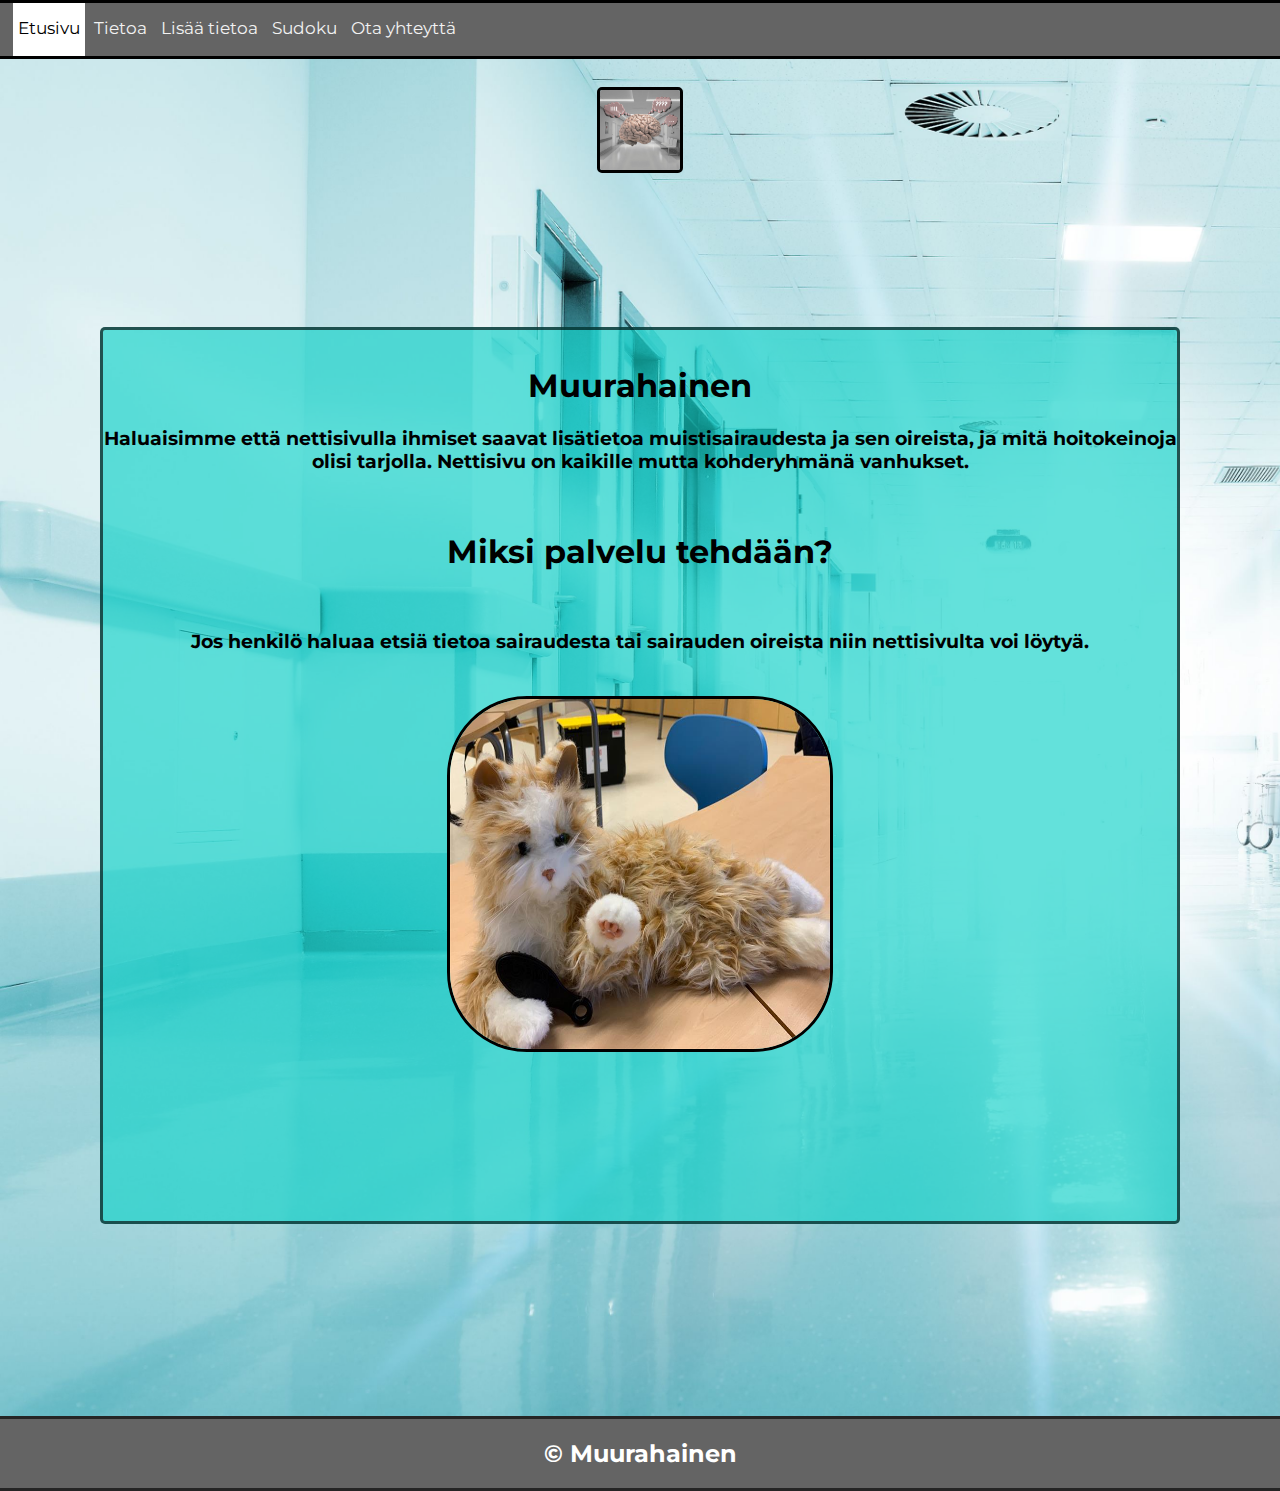
<file: nettisivu/index.html>
<!DOCTYPE html>
<meta charset="utf8">
<html>
<head>
    <title>Muurahainen │ Etusivu </title>
    <link rel="icon" href="images/favicon.ico">
    <link rel="stylesheet" href="https://fonts.googleapis.com/css2?family=Montserrat:ital,wght@1,300&display=swap">
    <link rel="stylesheet" href="css/style3.css">
</head>
<body class="fonts">
    <div>


        
        <div class="topnav">
        <a class="active" href="index.html">Etusivu</a>
        <a href="info.html">Tietoa</a>
        <a href="moreinfo.html">Lisää tietoa</a>
        <a href="sudoku.html">Sudoku</a>
        <a href="contactus.html">Ota yhteyttä</a>
        </div>
        <br>
        <br>
        
        <br>
        <center>
        <img class="perkele" src="images/logo.jpg" width="80" height="80">
    </center>
        
        <div class="etusivu">
            <h1>Muurahainen</h1>
            <h3>Haluaisimme että nettisivulla ihmiset saavat lisätietoa muistisairaudesta ja sen oireista, ja mitä hoitokeinoja olisi tarjolla.
                Nettisivu on kaikille mutta kohderyhmänä vanhukset.
                </h3>
                <br>
                <h1>Miksi palvelu tehdään?</h1>
                <br>
                <h3>Jos henkilö haluaa etsiä tietoa sairaudesta tai sairauden oireista niin nettisivulta voi löytyä.</h3>
            <br>
            <img src="images/mirri.jpg" width="380px" height="350px">
        </div>
    </div>
    <div class="tommone">
        <h2>© Muurahainen</h2>
    </div>
      
    
</body>
</html>
</file>
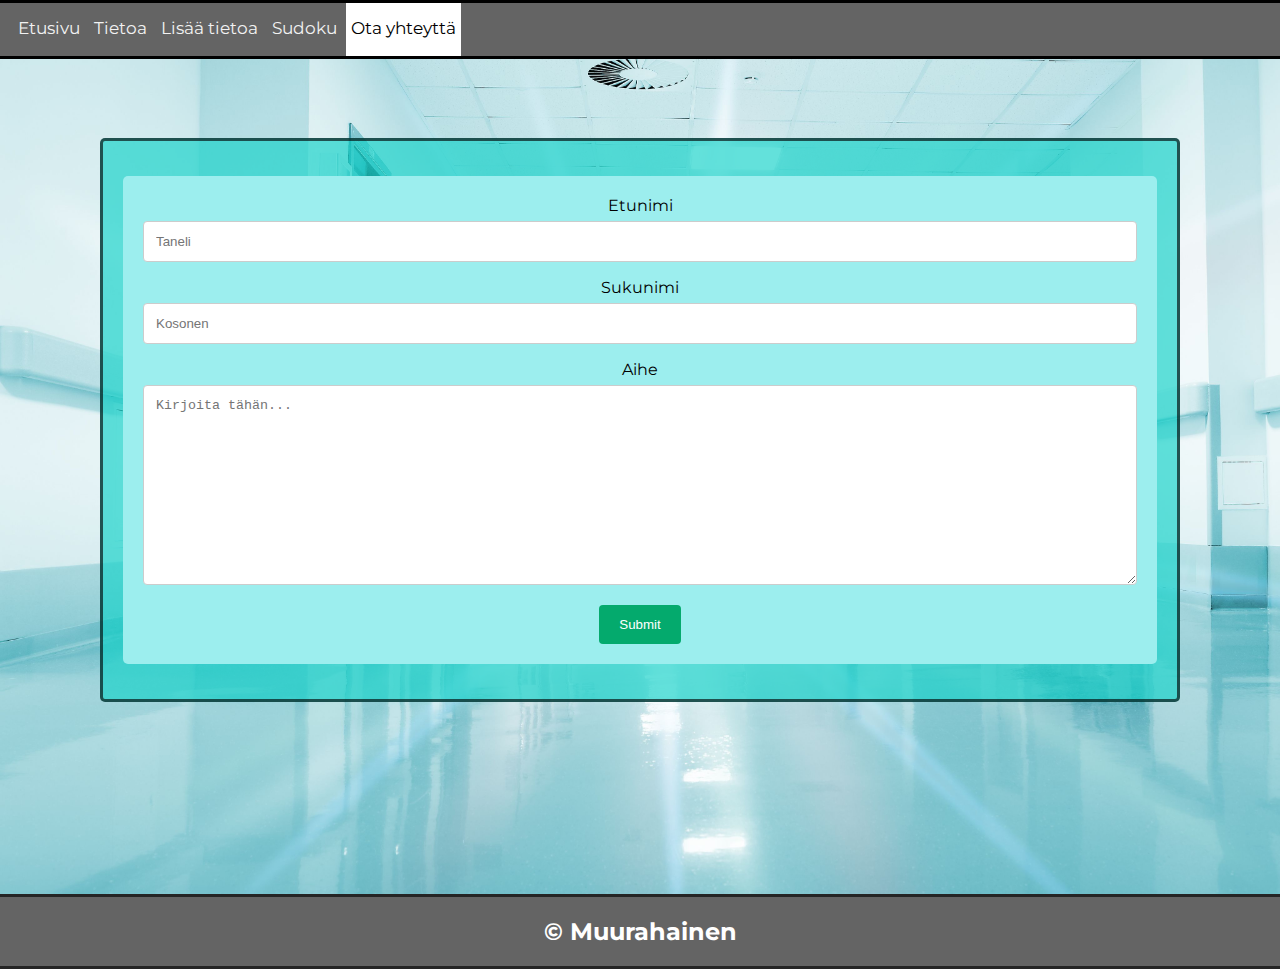
<file: nettisivu/contactus.html>
<!DOCTYPE html>
<meta charset="utf8">
<html>
<head>
    <title>Muurahainen │ Ota yhteyttä</title>
    <link rel="icon" href="images/favicon.ico">
    <link rel="stylesheet" href="https://fonts.googleapis.com/css2?family=Montserrat:ital,wght@1,300&display=swap">
    <link rel="stylesheet" href="css/style.css">
</head>
<body class="fonts">
    <div>


    <div class="topnav">
        <a href="index.html">Etusivu</a>
        <a href="info.html">Tietoa</a>
        <a href="moreinfo.html">Lisää tietoa</a>
        <a href="sudoku.html">Sudoku</a>
        <a class="active" href="contactus.html">Ota yhteyttä</a>
      </div>
      
        <br>
        <br>
        <div class="etusivu"> 
            <div class="container">
                <form action="thankyouforcontacting.html">
                    <label for="fname">Etunimi</label>
                    <input type="text" id="fname" name="firstname" placeholder="Taneli">
                
                    <label for="lname">Sukunimi</label>
                    <input type="text" id="lname" name="lastname" placeholder="Kosonen">
                
                    
                
                    <label for="subject">Aihe</label>
                    <textarea id="subject" name="subject" placeholder="Kirjoita tähän..." style="height:200px"></textarea>
                
                    <input type="submit" value="Submit">
                  </form>
            </div>
        </div>
    </div>
</div>
<div class="tommone">
    <h2>© Muurahainen</h2>
</div>
</body>
</html>
</file>
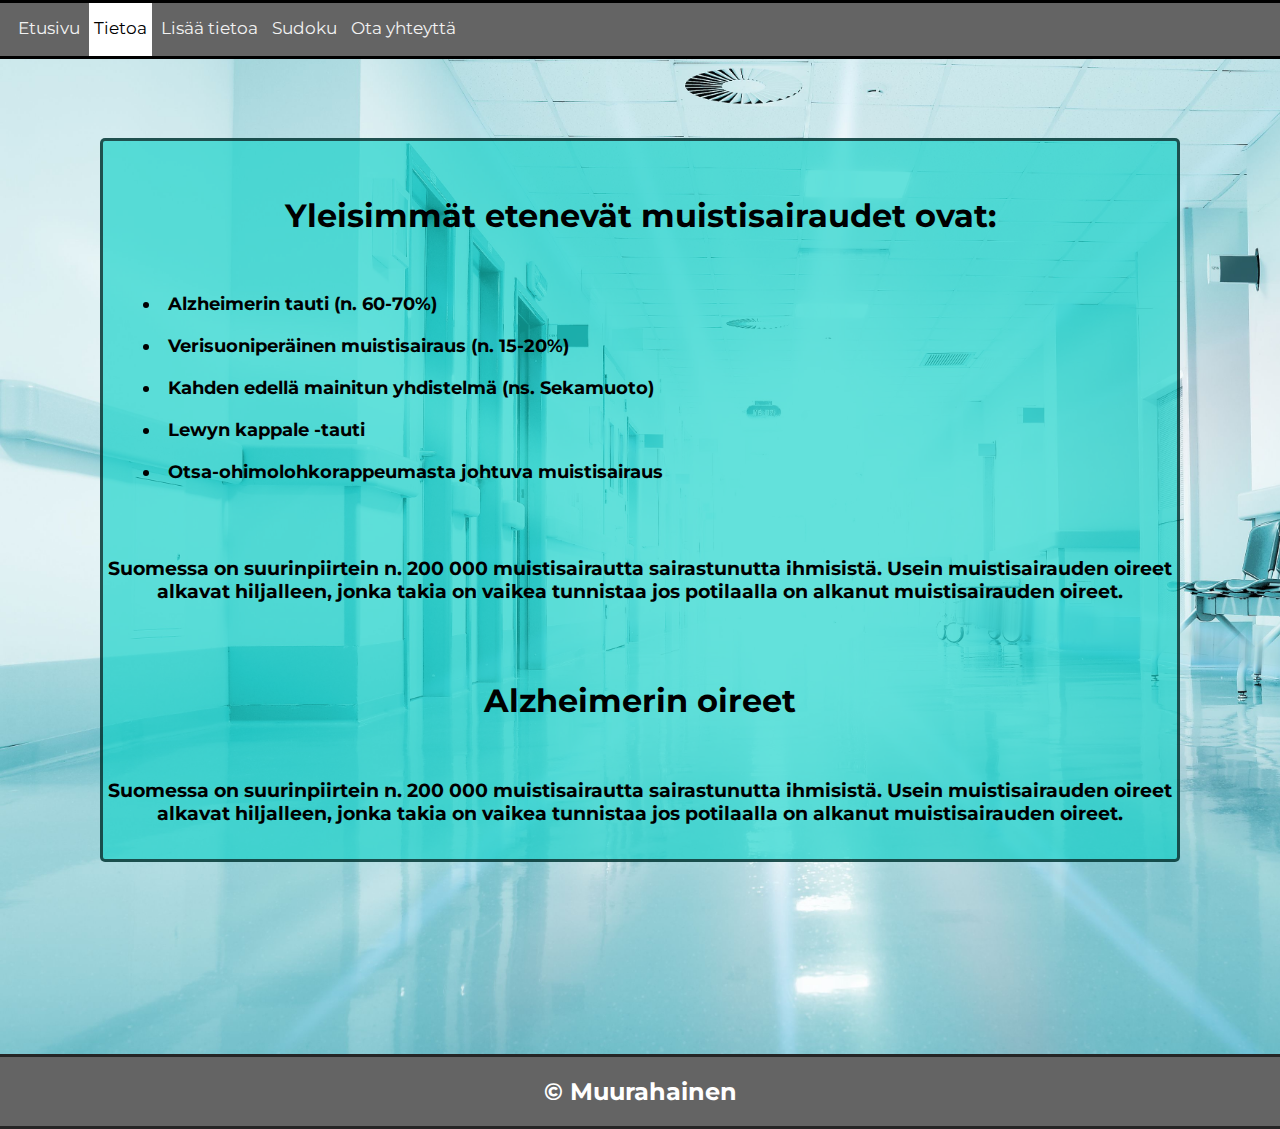
<file: nettisivu/info.html>
<!DOCTYPE html>
<meta charset="utf8">
<html>
<head>
    <title>Muurahainen │ Tietoa  </title>
    <link rel="icon" href="images/favicon.ico">
    <link rel="stylesheet" href="https://fonts.googleapis.com/css2?family=Montserrat:ital,wght@1,300&display=swap">
    <link rel="stylesheet" href="css/style.css">
</head>
<body class="fonts">
    <div>


    <div class="topnav">
        <a href="index.html">Etusivu</a>
        <a class="active" href="info.html">Tietoa</a>
        <a href="moreinfo.html">Lisää tietoa</a>
        <a href="sudoku.html">Sudoku</a>
        <a href="contactus.html">Ota yhteyttä</a>
      </div>
      
        <br>
        <br>
        <div class="etusivu"> 
            
            <br>
            <h1>Yleisimmät etenevät muistisairaudet ovat:</h1>
            <br>
            <ul class="luettelo">
                <li>Alzheimerin tauti (n. 60-70%)</li>
                <br>
                <li>Verisuoniperäinen muistisairaus (n. 15-20%)</li>
                <br>
                <li>Kahden edellä mainitun yhdistelmä (ns. Sekamuoto)</li>
                <br>
                <li>Lewyn kappale -tauti</li>
                <br>
                <li>Otsa-ohimolohkorappeumasta johtuva muistisairaus</li>
            </ul>
            <br>
            <br>
            <h3>Suomessa on suurinpiirtein n. 200 000 muistisairautta sairastunutta ihmisistä.
                Usein muistisairauden oireet alkavat hiljalleen, jonka takia on vaikea tunnistaa jos potilaalla on alkanut muistisairauden oireet.
                </h3>
                <br>
                <br>
                <h1>Alzheimerin oireet</h1>
                <br>
                
                <h3>Suomessa on suurinpiirtein n. 200 000 muistisairautta sairastunutta ihmisistä.
                    Usein muistisairauden oireet alkavat hiljalleen, jonka takia on vaikea tunnistaa jos potilaalla on alkanut muistisairauden oireet.
                    </h3>
        </div>
    </div>
    <div class="tommone">
        <h2>© Muurahainen</h2>
    </div>
</body>
</html>
</file>
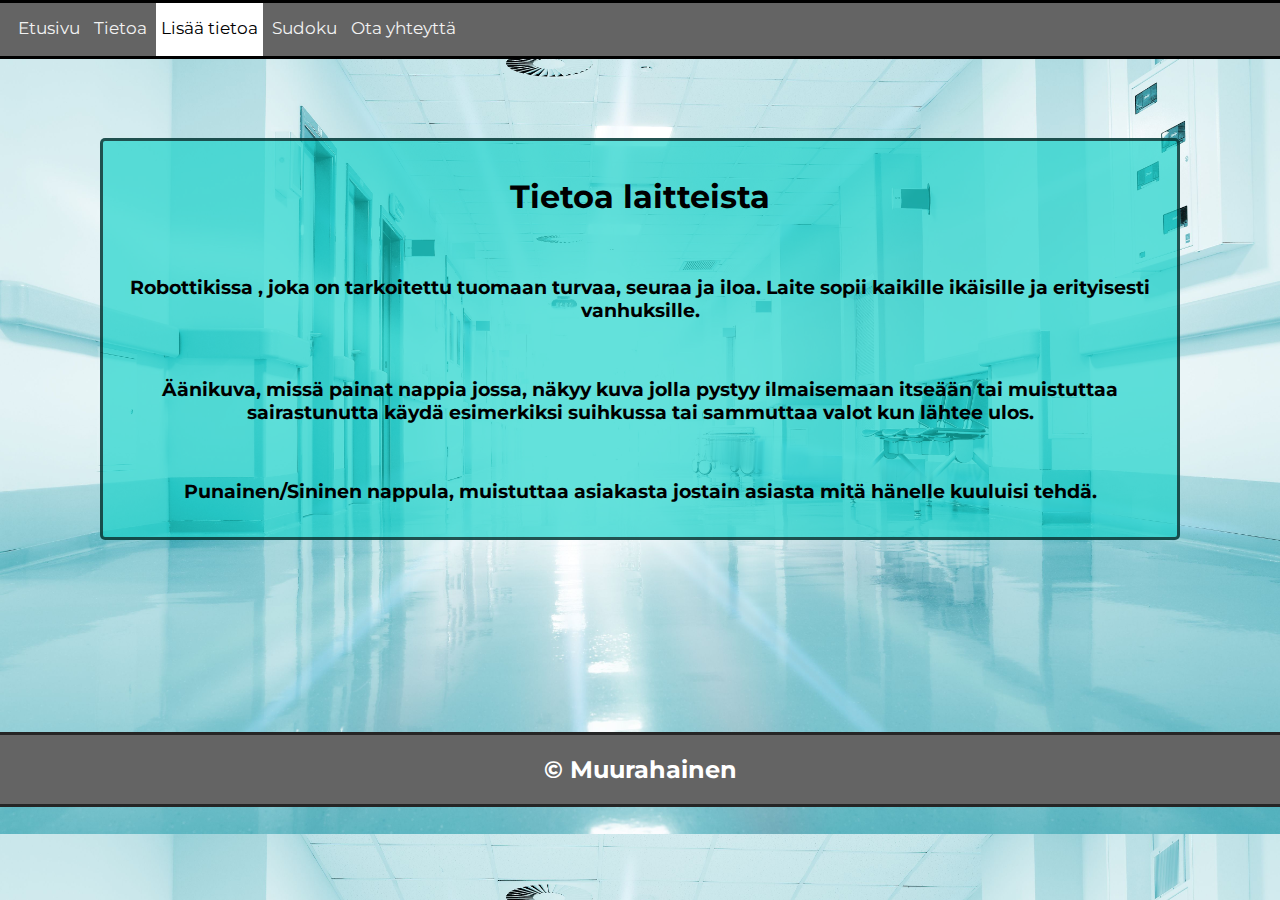
<file: nettisivu/moreinfo.html>
<!DOCTYPE html>
<meta charset="utf8">
<html>
<head>
    <title>Muurahainen │ Lisää tietoa </title>
    <link rel="icon" href="images/favicon.ico">
    <link rel="stylesheet" href="https://fonts.googleapis.com/css2?family=Montserrat:ital,wght@1,300&display=swap">
    <link rel="stylesheet" href="css/style.css">
</head>
<body class="fonts">
    <div>


    <div class="topnav">
        <a href="index.html">Etusivu</a>
        <a href="info.html">Tietoa</a>
        <a class="active" href="moreinfo.html">Lisää tietoa</a>
        <a href="sudoku.html">Sudoku</a>
        <a href="contactus.html">Ota yhteyttä</a>
      </div>
      
        <br>
        <br>
        <div class="etusivu"> 
            <h1>Tietoa laitteista</h1>
            <br>
            <h3>Robottikissa , joka on tarkoitettu tuomaan turvaa,
                seuraa ja iloa. Laite sopii kaikille ikäisille ja erityisesti
                vanhuksille.</h3>
                <br>
                <h3>Äänikuva, missä painat nappia jossa, näkyy kuva jolla
                    pystyy ilmaisemaan itseään tai muistuttaa
                    sairastunutta käydä esimerkiksi suihkussa tai
                    sammuttaa valot kun lähtee ulos.
                    </h3>
                    <br>
                    <h3>Punainen/Sininen nappula, muistuttaa asiakasta
                        jostain asiasta mitä hänelle kuuluisi tehdä. </h3>
        </div>
    </div>
</div>
<div class="tommone">
    <h2>© Muurahainen</h2>
</div>
</body>
</html>
</file>
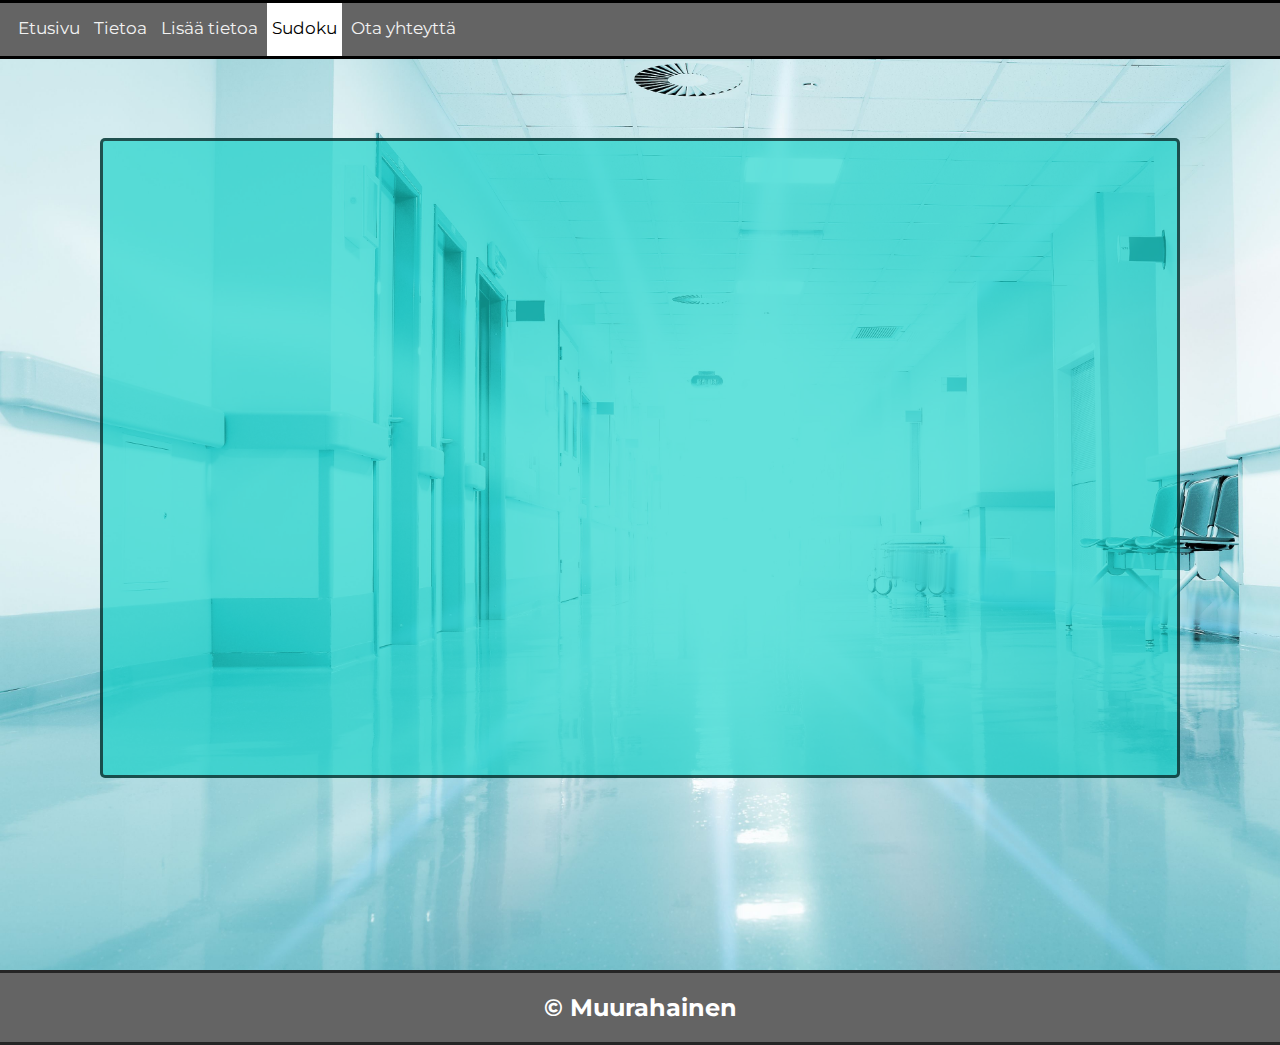
<file: nettisivu/sudoku.html>
<!DOCTYPE html>
<meta charset="utf8">
<html>
<head>
    <title>Muurahainen │ Ota yhteyttä</title>
    <link rel="icon" href="./images/favicon.png">
    <link rel="stylesheet" href="https://fonts.googleapis.com/css2?family=Montserrat:ital,wght@1,300&display=swap">
    <link rel="stylesheet" href="css/style.css">
</head>
<body class="fonts">
    <div>


    <div class="topnav">
        <a href="index.html">Etusivu</a>
        <a href="info.html">Tietoa</a>
        <a href="moreinfo.html">Lisää tietoa</a>
        <a class="active" href="sudoku.html">Sudoku</a>
        <a href="contactus.html">Ota yhteyttä</a>
      </div>
      
        <br>
        <br>
        <div class="etusivu"> 
            <div>
                <iframe frameborder="0" scrolling="no" src="https://mczak.com/code/sudoku/suframe/" style="border:0px solid #eee; overflow:hidden; width:500px; height:600px;" width="400"></iframe>   
            </div>
        </div>
    </div>
</div>
<div class="tommone">
    <h2>© Muurahainen</h2>
</div>
</body>
</html>
</file>
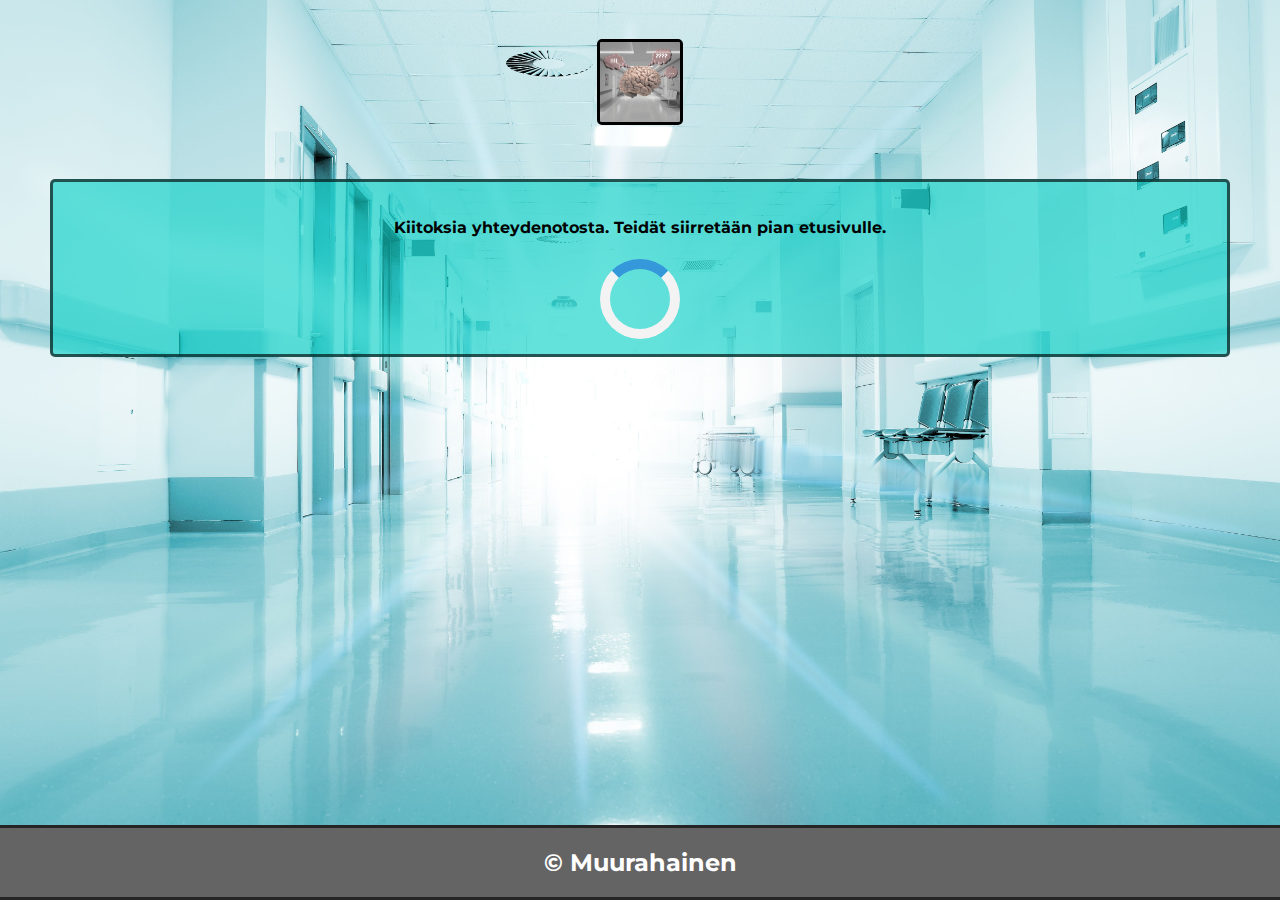
<file: nettisivu/thankyouforcontacting.html>
<!DOCTYPE html>
<meta charset="utf8">
<html>
<head>
    <title>Muurahainen │ Kiitoksia yhteydenotosta </title>
    <link rel="icon" href="./images/favicon.png">
    <link rel="stylesheet" href="https://fonts.googleapis.com/css2?family=Montserrat:ital,wght@1,300&display=swap">
    <link rel="stylesheet" href="css/style2.css">
    <meta http-equiv="refresh" content="5;url=index.html" />

</head>
<body class="fonts">
        
        <br>
        <center>
        <img class="perkele" src="images/logo.jpg" width="80" height="80">
    </center>
        
        <div class="etusivu"> 
            <h4>Kiitoksia yhteydenotosta. Teidät siirretään pian etusivulle.</h4>
            <center>
            <div class="loader"></div>
        </center>
        </div>
    
    <div class="tommone">
        <h2>© Muurahainen</h2>
    </div>
      
    
</body>
</html>
</file>
<file: nettisivu/css/style3.css>
body {
    margin: 0;
    background-image: url("../images/hospital.jpg") ;
    background-position: fixed; 
    background-repeat: repeat; 
    background-size: cover;
    border-width: 0px;
    border-bottom: 0px;
    border-style: solid;
    border-top: 0px;
    
    
  }
  
  
  .topnav {
    position: fixed;
    width: 100%;
    overflow: hidden;
    background-color: rgb(100, 100, 100);
    padding-top: 15px;
    padding-bottom: 18px;
    padding-left: 1%;
    padding-right: 0%;
    border-width: 3px;
    border-style: solid;
    border-right: 0px;
    border-left: 0px;
    
    
    
  }
  
  .topnav a {
    float: left;
    color: #f2f2f2;
    text-align: center;
    padding: 100px 5px;
    width: auto;
    text-decoration: none;
    font-size: 17px;
    float: none;

    
  }
  
  .topnav a:hover {
    background-color: #ffffff9f;
    color: #000000;
    

  }
  
  .topnav a.active {
    background-color: #ffffff;
    color: rgb(0, 0, 0);
    
    
    
  }

  .fonts {
    font-family: 'Montserrat', sans-serif;
    
    
  }

  .etusivu {
    background-color: #14d1c8a9;
    text-align: center;
    margin: 0px 100px 100px 100px;
    margin-top: px;
    margin-bottom: 15%;
    border-radius: 5px;
    padding-bottom: 15px;
    padding-top: 15px;
    border-width: 3px;
    border-style: solid;
    border-color:rgba(0, 0, 0, 0.63)
    
    
  }

  .pdf {
    text-align: center;
    max-width: 80%;
    margin: 5px;
    border-width: 3px;
    border-style: solid;
    border-radius: 10px;
    
  }

  
::-webkit-scrollbar {
    width: 10px;
  }
  
 
  ::-webkit-scrollbar-track {
    background: #f1f1f1; 
  }
   
  
  ::-webkit-scrollbar-thumb {
    background: #14d1c8;
  }
  
  
  ::-webkit-scrollbar-thumb:hover {
    background: rgb(51, 71, 255); 
  }

  .perkele {
      border-style: solid;
      border-radius: 5px;
      border-color: #000000;
      margin-top: 30px;
  


  }

  .iframe {
    border-style: solid;
    border-radius: 10px;
    border-width: 3px;
  }


















  input[type=text], select, textarea {
    width: 100%;
    padding: 12px;
    border: 1px solid #ccc;
    border-radius: 4px;
    box-sizing: border-box;
    margin-top: 6px;
    margin-bottom: 16px;
    resize: vertical;
  }
  
  input[type=submit] {
    background-color: #04AA6D;
    color: white;
    padding: 12px 20px;
    border: none;
    border-radius: 4px;
    cursor: pointer;
  }
  
  input[type=submit]:hover {
    background-color: #45a049;
  }
  
  .container {
    border-radius: 5px;
    background-color: #9ceeee;
    padding: 20px;
    margin: 20px;
    
  }

  img {
    border-style: solid;
    border-radius: 80px;
    
    margin: 5px;
    margin-bottom: 150px;
  }

  .tommone {
    background-color: rgb(100, 100, 100);
    text-align: center;
    border-radius: 0px;
    border-left-width: 0px;
    border-right-width: 0px;
    border-style: solid;
    border-color:rgba(0, 0, 0, 0.63);
    color: #ffffff;
    position: relative;
    width: 100%;
    bottom: 0px;
    
  }
</file>
<file: nettisivu/css/style.css>
body {
    margin: 0;
    background-image: url("../images/hospital.jpg") ;
    background-position: fixed; 
    background-repeat: repeat; 
    background-size: cover;
    border-width: 0px;
    border-bottom: 0px;
    border-style: solid;
    border-top: 0px;
  
    
    
  }
  
  
  .topnav {
    position: fixed;
    width: 100%;
    overflow: hidden;
    background-color: rgb(100, 100, 100);
    padding-top: 15px;
    padding-bottom: 18px;
    padding-left: 1%;
    padding-right: 0%;
    border-width: 3px;
    border-style: solid;
    border-right: 0px;
    border-left: 0px;
    
    
    
  }
  
  .topnav a {
    float: left;
    color: #f2f2f2;
    text-align: center;
    padding: 100px 5px;
    width: auto;
    text-decoration: none;
    font-size: 17px;
    float: none;

    
  }
  
  .topnav a:hover {
    background-color: #ffffff9f;
    color: #000000;
    

  }
  
  .topnav a.active {
    background-color: #ffffff;
    color: rgb(0, 0, 0);
    
    
    
  }

  .fonts {
    font-family: 'Montserrat', sans-serif;
    
    
  }

  .etusivu {
    background-color: #14d1c8a9;
    text-align: center;
    margin: 100px;
    margin-bottom: 15%;
    border-radius: 5px;
    padding-bottom: 15px;
    padding-top: 15px;
    border-width: 3px;
    border-style: solid;
    border-color:rgba(0, 0, 0, 0.63)
    
    
  }

  .pdf {
    text-align: center;
    max-width: 80%;
    margin: 5px;
    border-width: 3px;
    border-style: solid;
    border-radius: 10px;
    
  }

  
::-webkit-scrollbar {
    width: 10px;
  }
  
 
  ::-webkit-scrollbar-track {
    background: #f1f1f1; 
  }
   
  
  ::-webkit-scrollbar-thumb {
    background: #14d1c8;
  }
  
  
  ::-webkit-scrollbar-thumb:hover {
    background: rgb(51, 71, 255); 
  }

  .perkele {
      border-style: solid;
      border-radius: 5px;
      border-color: #000000;
      margin-top: 30px;
  


  }

  .iframe {
    border-style: solid;
    border-radius: 10px;
    border-width: 3px;
  }


















  input[type=text], select, textarea {
    width: 100%;
    padding: 12px;
    border: 1px solid #ccc;
    border-radius: 4px;
    box-sizing: border-box;
    margin-top: 6px;
    margin-bottom: 16px;
    resize: vertical;
  }
  
  input[type=submit] {
    background-color: #04AA6D;
    color: white;
    padding: 12px 20px;
    border: none;
    border-radius: 4px;
    cursor: pointer;
  }
  
  input[type=submit]:hover {
    background-color: #45a049;
  }
  
  .container {
    border-radius: 5px;
    background-color: #9ceeee;
    padding: 20px;
    margin: 20px;
    
  }

  img {
    border-style: solid;
    border-radius: 80px;
    
    margin: 5px;
    margin-bottom: 150px;
  }

  .tommone {
    background-color: rgb(100, 100, 100);
    text-align: center;
    border-radius: 0px;
    border-left-width: 0px;
    border-right-width: 0px;
    border-style: solid;
    border-color:rgba(0, 0, 0, 0.63);
    color: #ffffff;
    position: relative;
    width: 100%;
    bottom: 0px;
    
  }

  .luettelo {
    text-align: justify;
    list-style-position: inside;
    margin-left: auto;
    font-size: 110%;
    font-weight: bold;

  }
</file>
<file: nettisivu/css/style2.css>
body {
    margin: 0;
    background-image: url("../images/hospital.jpg") ;
    background-position: fixed; 
    background-repeat: repeat; 
    background-size: cover;
    border-width: 0px;
    border-bottom: 0px;
    border-style: solid;
    border-top: 0px;
    
    
}

  .fonts {
    font-family: 'Montserrat', sans-serif;
    
    
  }

  .etusivu {
    background-color: #14d1c8a9;
    text-align: center;
    margin: 50px;
    border-radius: 5px;
    padding-bottom: 15px;
    padding-top: 15px;
    border-width: 3px;
    border-style: solid;
    border-color:rgba(0, 0, 0, 0.63)
    
    
  }


  .tommone {
    background-color: rgb(100, 100, 100);
    text-align: center;
    border-radius: 0px;
    border-left-width: 0px;
    border-right-width: 0px;
    border-style: solid;
    border-color:rgba(0, 0, 0, 0.63);
    color: #ffffff;
    position: fixed;
    width: 100%;
    bottom: 0px;
  }


  .loader {
    border: 10px solid #f3f3f3; /* Light grey */
    border-top: 10px solid #3498db; /* Blue */
    border-radius: 50%;
    width: 60px;
    height: 60px;
    animation: spin 2s linear infinite;
    
  }
  
  @keyframes spin {
    0% { transform: rotate(0deg); }
    100% { transform: rotate(360deg); }
  }

  .perkele {
    border-style: solid;
    border-radius: 5px;
    border-color: #000000;
    margin-top: 20px;


}
</file>
